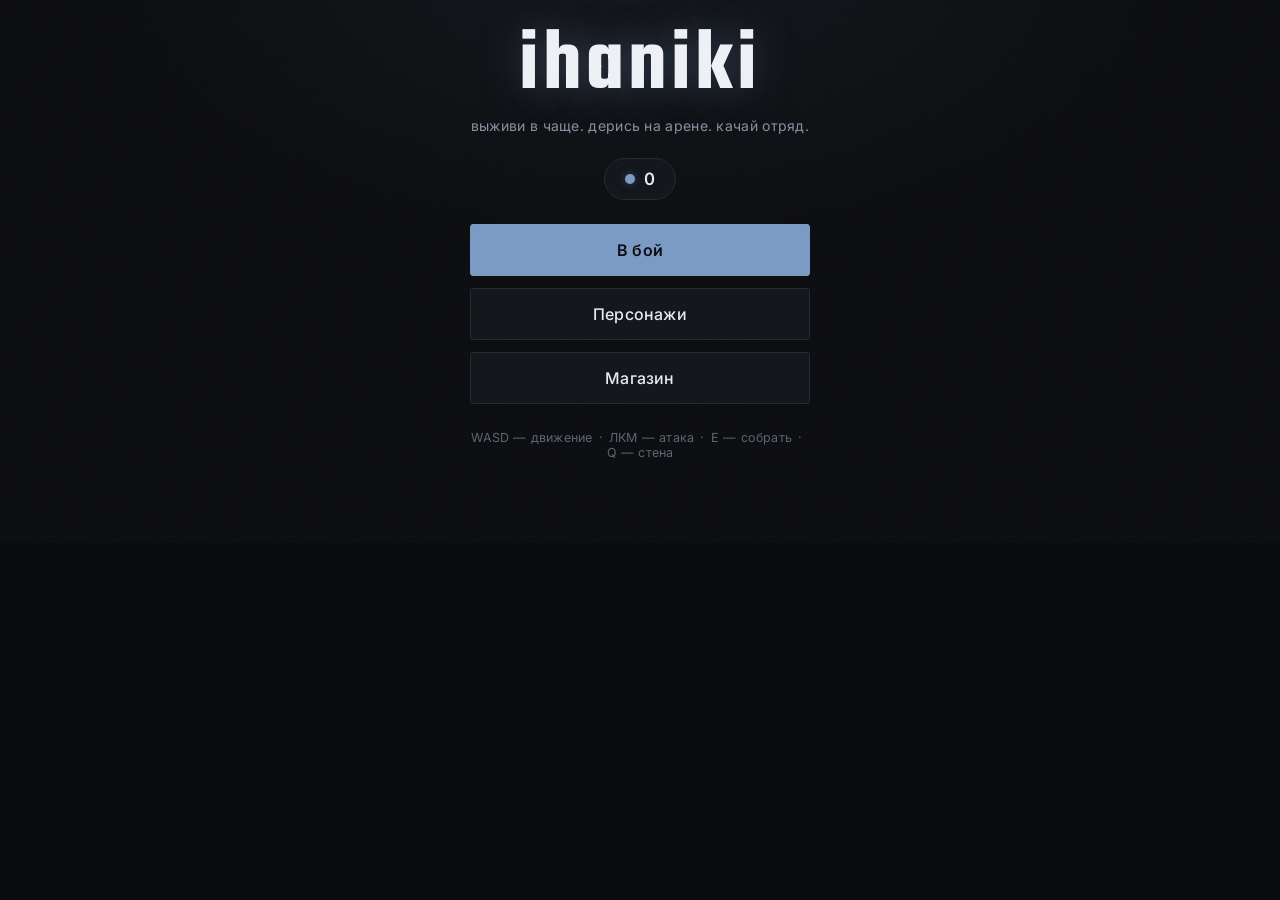
<file: index 2.html>
<!DOCTYPE html>
<html lang="ru">
<head>
<meta charset="UTF-8">
<meta name="viewport" content="width=device-width, initial-scale=1.0, maximum-scale=1, user-scalable=no, viewport-fit=cover">
<title>ihaniki</title>
<link rel="preconnect" href="https://fonts.googleapis.com">
<link rel="preconnect" href="https://fonts.gstatic.com" crossorigin>
<link href="https://fonts.googleapis.com/css2?family=Teko:wght@500;600;700&family=Inter:wght@400;500;600;700&display=swap" rel="stylesheet">
<link rel="stylesheet" href="style.css">
</head>
<body>
<div id="app">

  <!-- ============ MAIN MENU ============ -->
  <section id="screen-menu" class="screen active">
    <div class="noise"></div>
    <div class="menu-wrap">
      <div class="logo-block">
        <h1 class="logo">ihaniki</h1>
        <p class="tagline">выживи в чаще. дерись на арене. качай отряд.</p>
      </div>

      <div class="balance-pill">
        <span class="coin-dot"></span>
        <span id="menu-coins">0</span>
      </div>

      <nav class="menu-nav">
        <button class="btn btn-primary" data-goto="screen-game" id="btn-fight">В бой</button>
        <button class="btn" data-goto="screen-characters">Персонажи</button>
        <button class="btn" data-goto="screen-shop">Магазин</button>
      </nav>

      <p class="hint hint-desktop">WASD — движение&ensp;·&ensp;ЛКМ — атака&ensp;·&ensp;E — собрать&ensp;·&ensp;Q — стена</p>
      <p class="hint hint-touch">Левый джойстик — движение&ensp;·&ensp;правый — прицел и атака&ensp;·&ensp;кнопки внизу — собрать / построить</p>
    </div>
  </section>

  <!-- ============ CHARACTERS ============ -->
  <section id="screen-characters" class="screen">
    <header class="subheader">
      <button class="btn btn-ghost back-btn" data-goto="screen-menu">← Меню</button>
      <h2>Персонажи</h2>
      <div class="balance-pill small"><span class="coin-dot"></span><span id="chars-coins">0</span></div>
    </header>
    <div id="character-grid" class="grid"></div>
  </section>

  <!-- ============ SHOP ============ -->
  <section id="screen-shop" class="screen">
    <header class="subheader">
      <button class="btn btn-ghost back-btn" data-goto="screen-menu">← Меню</button>
      <h2>Магазин</h2>
      <div class="balance-pill small"><span class="coin-dot"></span><span id="shop-coins">0</span></div>
    </header>
    <div class="box-row" id="box-row"></div>

    <div id="reveal-overlay" class="reveal-overlay hidden">
      <div class="reveal-card" id="reveal-card">
        <div class="reveal-glow" id="reveal-glow"></div>
        <div class="reveal-content" id="reveal-content"></div>
      </div>
      <button class="btn btn-primary reveal-close" id="reveal-close">Продолжить</button>
    </div>
  </section>

  <!-- ============ GAME ============ -->
  <section id="screen-game" class="screen">
    <div class="canvas-wrap">
      <canvas id="game-canvas" width="960" height="600"></canvas>

      <div class="hud">
        <div class="hud-top-left">
          <div class="hp-bar-wrap"><div class="hp-bar" id="hp-bar"></div></div>
          <div class="hud-row"><span id="hud-char-name">—</span>&ensp;·&ensp;ур. <span id="hud-level">1</span></div>
        </div>

        <div class="hud-top-right">
          <div class="res-pill">🌲 <span id="hud-wood">0</span></div>
          <div class="res-pill">🪨 <span id="hud-stone">0</span></div>
          <div class="wave-pill">Волна <span id="hud-wave">1</span></div>
        </div>

        <div class="hud-bottom-left">
          <div class="coin-pill">◆ <span id="hud-run-coins">0</span></div>
        </div>

        <button class="btn btn-ghost hud-exit" id="btn-exit-game">Выйти</button>
      </div>

      <div id="wave-banner" class="wave-banner hidden"></div>

      <div class="touch-controls" id="touch-controls">
        <div class="joystick move" id="joy-move">
          <div class="joystick-base">
            <div class="joystick-knob" id="joy-move-knob"></div>
          </div>
        </div>

        <div class="mobile-actions">
          <button class="round-btn" id="btn-collect-touch">E</button>
          <button class="round-btn" id="btn-build-touch">Q</button>
        </div>

        <div class="joystick aim" id="joy-aim">
          <div class="joystick-base">
            <div class="joystick-knob" id="joy-aim-knob"></div>
          </div>
        </div>
      </div>
    </div>

    <div id="rotate-hint" class="rotate-hint hidden">
      <div class="rotate-icon">📱</div>
      <p>Поверни телефон в альбомную ориентацию — так в «ihaniki» удобнее играть</p>
    </div>
  </section>

  <!-- ============ GAME OVER ============ -->
  <section id="screen-gameover" class="screen">
    <div class="gameover-wrap">
      <h2 id="gameover-title">Ты пал в чаще</h2>
      <p class="go-line">Волна: <strong id="go-wave">1</strong></p>
      <p class="go-line">Заработано за вылазку: <strong id="go-coins">0</strong> монет</p>
      <button class="btn btn-primary" id="go-menu-btn">В меню</button>
    </div>
  </section>

</div>
<script src="script.js"></script>
</body>
</html>
</file>
<file: style.css>
/* ===========================================================
   ihaniki — tokens (gray-blue theme)
   bg-deep:   #0a0b0e   panel: #14171c   panel-2: #191d24
   border:    #262b33   accent (variable): --accent, default steel #7b9bc4
   text:      #e7ebf0   text-dim: #8791a0
   rarity     common #9aa0a8 · rare #6fa8ff · epic #c58aff · legendary #ffb84d · mythic #ff4d7a
   danger     #d9534f
   =========================================================== */

:root {
  --accent: #7b9bc4;
  --accent-dim: rgba(123, 155, 196, 0.35);
}

* { box-sizing: border-box; }

html, body {
  margin: 0;
  padding: 0;
  width: 100%;
  height: 100%;
  background: #0a0b0e;
  color: #e7ebf0;
  font-family: 'Inter', system-ui, sans-serif;
  overflow: hidden;
  -webkit-font-smoothing: antialiased;
}

#app {
  position: relative;
  width: 100%;
  height: 100%;
}

button { font-family: inherit; }
input { font-family: inherit; }

/* ---------- screens ---------- */
.screen {
  position: absolute;
  inset: 0;
  display: none;
  flex-direction: column;
  align-items: center;
  overflow-y: auto;
  padding: 28px 16px 70px;
}
.screen.active { display: flex; }

/* ---------- buttons ---------- */
.btn {
  appearance: none;
  border: 1px solid #262b33;
  background: #14171c;
  color: #e7ebf0;
  font-size: 15px;
  font-weight: 500;
  padding: 13px 26px;
  border-radius: 3px;
  cursor: pointer;
  letter-spacing: 0.2px;
  transition: border-color 0.15s ease, background 0.15s ease, transform 0.05s ease;
}
.btn:hover { border-color: #3c4652; background: #191d24; }
.btn:active { transform: scale(0.98); }
.btn:disabled { opacity: 0.35; cursor: not-allowed; }
.btn:disabled:hover { border-color: #262b33; background: #14171c; }

.btn-primary {
  background: var(--accent);
  color: #0c0e11;
  border-color: var(--accent);
  font-weight: 600;
}
.btn-primary:hover { filter: brightness(1.08); }

.btn-ghost {
  background: transparent;
  border-color: transparent;
  color: #8791a0;
  padding: 8px 12px;
}
.btn-ghost:hover { color: #e7ebf0; background: #14171c; }

.btn-small { padding: 8px 14px; font-size: 13px; }

@media (pointer: coarse) {
  .btn { padding: 15px 26px; }
  .btn-small { padding: 12px 14px; font-size: 13.5px; }
  .btn-ghost { padding: 12px 14px; }
}

/* ============ AUTH / LANDING ============ */
#screen-auth {
  justify-content: center;
  position: relative;
  background:
    radial-gradient(ellipse 900px 500px at 50% -10%, rgba(123,155,196,0.08), transparent 60%),
    #0a0b0e;
}
.auth-wrap {
  display: flex;
  flex-direction: column;
  align-items: center;
  gap: 20px;
  z-index: 1;
  width: 100%;
  max-width: 380px;
}
.auth-logo { text-align: center; margin-bottom: 4px; }
.auth-logo .logo { font-size: 60px; }
.auth-logo .tagline { font-size: 13px; }

.auth-card {
  width: 100%;
  background: #14171c;
  border: 1px solid #262b33;
  border-radius: 6px;
  padding: 20px;
  display: flex;
  flex-direction: column;
  gap: 8px;
}
.auth-card h3 {
  font-family: 'Teko', sans-serif;
  font-size: 22px;
  font-weight: 600;
  margin: 0 0 4px;
  color: #edf1f6;
  letter-spacing: 0.5px;
}
.auth-tabs { display: flex; gap: 8px; margin-top: 4px; }
.auth-tabs .btn { flex: 1; }

.auth-divider {
  display: flex;
  align-items: center;
  gap: 10px;
  color: #5c6572;
  font-size: 11.5px;
  letter-spacing: 0.5px;
  text-transform: uppercase;
  width: 100%;
  max-width: 380px;
  margin: 2px 0;
}
.auth-divider::before, .auth-divider::after {
  content: "";
  flex: 1;
  height: 1px;
  background: #262b33;
}

.auth-quick-row {
  width: 100%;
  background: #14171c;
  border: 1px solid #262b33;
  border-radius: 4px;
  padding: 10px 12px;
  display: flex;
  align-items: center;
  gap: 10px;
}
.auth-quick-row .user-row-info { flex: 1; min-width: 0; }
.auth-guest-actions { display: flex; gap: 8px; width: 100%; }
.auth-guest-actions .btn { flex: 1; }

.auth-profiles-list { width: 100%; display: flex; flex-direction: column; gap: 8px; max-height: 160px; overflow-y: auto; }

/* ============ MENU ============ */
#screen-menu {
  justify-content: center;
  position: relative;
  background:
    radial-gradient(ellipse 900px 500px at 50% -10%, rgba(123,155,196,0.07), transparent 60%),
    #0a0b0e;
}

.noise {
  position: absolute;
  inset: 0;
  pointer-events: none;
  opacity: 0.04;
  background-image: url("data:image/svg+xml;utf8,<svg xmlns='http://www.w3.org/2000/svg' width='120' height='120'><filter id='n'><feTurbulence type='fractalNoise' baseFrequency='0.9' numOctaves='2' stitchTiles='stitch'/></filter><rect width='100%25' height='100%25' filter='url(%23n)'/></svg>");
}

.menu-glow {
  position: absolute;
  inset: 0;
  pointer-events: none;
  overflow: hidden;
}
.menu-glow::before {
  content: "";
  position: absolute;
  top: -20%; left: 50%;
  width: 700px; height: 700px;
  margin-left: -350px;
  background: radial-gradient(circle, var(--accent-dim), transparent 65%);
  opacity: 0.5;
  animation: drift 12s ease-in-out infinite;
}
@keyframes drift {
  0%, 100% { transform: translate(0, 0) scale(1); }
  50% { transform: translate(30px, 20px) scale(1.08); }
}

.menu-wrap {
  display: flex;
  flex-direction: column;
  align-items: center;
  gap: 24px;
  z-index: 1;
  width: 100%;
  max-width: 340px;
}

.profile-chip {
  display: flex;
  align-items: center;
  gap: 9px;
  background: #14171c;
  border: 1px solid #262b33;
  border-radius: 999px;
  padding: 6px 14px 6px 6px;
  cursor: pointer;
  color: #e7ebf0;
  align-self: center;
}
.profile-chip:hover { border-color: #3c4652; }
.profile-chip-avatar {
  width: 28px; height: 28px;
  border-radius: 50%;
  display: flex; align-items: center; justify-content: center;
  font-size: 15px;
  flex: none;
}
.profile-chip-name { font-size: 13px; font-weight: 600; max-width: 140px; overflow: hidden; text-overflow: ellipsis; white-space: nowrap; }

.logo-block { text-align: center; }

.logo {
  font-family: 'Teko', 'Inter', sans-serif;
  font-weight: 600;
  font-size: 88px;
  line-height: 0.9;
  letter-spacing: 4px;
  margin: 0;
  color: #edf1f6;
  text-shadow: 0 0 40px var(--accent-dim);
}

.tagline {
  margin: 10px 0 0;
  color: #8791a0;
  font-size: 14px;
  letter-spacing: 0.3px;
}

.balance-pill {
  display: flex;
  align-items: center;
  gap: 9px;
  background: #14171c;
  border: 1px solid #262b33;
  padding: 10px 20px;
  border-radius: 999px;
  font-size: 17px;
  font-weight: 600;
  font-variant-numeric: tabular-nums;
  align-self: center;
  transition: transform 0.15s ease;
}
.balance-pill.small { font-size: 14px; padding: 7px 14px; }

.coin-dot {
  width: 10px; height: 10px;
  border-radius: 50%;
  background: var(--accent);
  box-shadow: 0 0 8px var(--accent-dim);
  flex: none;
}

@keyframes coin-pop {
  0% { transform: scale(1); }
  35% { transform: scale(1.18); }
  100% { transform: scale(1); }
}
.coin-pop-anim { animation: coin-pop 0.35s cubic-bezier(.2,.9,.3,1.2); }

.menu-nav {
  display: flex;
  flex-direction: column;
  gap: 12px;
  width: 100%;
}
.menu-nav .btn { width: 100%; text-align: center; font-size: 16px; padding: 15px 26px; }

.hint {
  color: #5c6572;
  font-size: 12.5px;
  letter-spacing: 0.2px;
  margin-top: 2px;
  text-align: center;
}
.hint-touch { display: none; }
@media (pointer: coarse) {
  .hint-desktop { display: none; }
  .hint-touch { display: block; }
}

/* ============ SUBHEADER ============ */
.subheader {
  width: 100%;
  max-width: 920px;
  display: flex;
  align-items: center;
  gap: 14px;
  margin-bottom: 22px;
}
.subheader h2 {
  font-family: 'Teko', sans-serif;
  font-weight: 600;
  font-size: 32px;
  letter-spacing: 1px;
  margin: 0;
  flex: 1;
  color: #edf1f6;
}

.lb-note {
  width: 100%;
  max-width: 920px;
  color: #8791a0;
  font-size: 12.5px;
  margin: -10px 0 18px;
}

/* ============ PROFILE ============ */
.profile-card {
  width: 100%;
  max-width: 420px;
  background: #14171c;
  border: 1px solid #262b33;
  border-radius: 6px;
  padding: 22px;
  display: flex;
  flex-direction: column;
  align-items: center;
  gap: 8px;
  margin-bottom: 26px;
}

.profile-avatar-preview {
  width: 74px; height: 74px;
  border-radius: 50%;
  display: flex; align-items: center; justify-content: center;
  font-size: 34px;
  margin-bottom: 6px;
  box-shadow: 0 0 22px rgba(0,0,0,0.4);
}

.nickname-input {
  width: 100%;
  background: #0e0f12;
  border: 1px solid #262b33;
  color: #e7ebf0;
  font-size: 15px;
  padding: 11px 14px;
  border-radius: 4px;
  text-align: center;
  margin-bottom: 4px;
}
.nickname-input:focus { outline: none; border-color: var(--accent); }

.swatch-label {
  align-self: flex-start;
  font-size: 12px;
  color: #8791a0;
  margin-top: 10px;
}

.swatch-row {
  display: flex;
  flex-wrap: wrap;
  gap: 9px;
  justify-content: center;
}

.swatch {
  width: 34px; height: 34px;
  border-radius: 50%;
  border: 2px solid transparent;
  cursor: pointer;
  display: flex; align-items: center; justify-content: center;
  font-size: 16px;
  background: #22262d;
}
.swatch.selected { border-color: #fff; }

.icon-row .swatch { background: #22262d; color: #e7ebf0; }

.profile-card .btn-primary { width: 100%; margin-top: 16px; }
.save-note {
  font-size: 12px;
  color: var(--accent);
  min-height: 14px;
  margin: 2px 0 0;
}

.hidden { display: none; }

.cloud-block {
  width: 100%;
  max-width: 420px;
  margin-bottom: 28px;
}
.cloud-block h3 {
  font-family: 'Teko', sans-serif;
  font-size: 22px;
  font-weight: 600;
  margin: 0 0 4px;
  color: #edf1f6;
  letter-spacing: 0.5px;
}
.cloud-actions { display: flex; gap: 8px; margin-top: 6px; }
.cloud-actions .btn { flex: 1; }
.cloud-error {
  font-size: 12px;
  color: #ff8f6b;
  min-height: 14px;
  margin: 8px 0 0;
}

.users-block {
  width: 100%;
  max-width: 420px;
}
.users-block h3 {
  font-family: 'Teko', sans-serif;
  font-size: 22px;
  font-weight: 600;
  margin: 0 0 4px;
  color: #edf1f6;
  letter-spacing: 0.5px;
}

.users-list {
  display: flex;
  flex-direction: column;
  gap: 8px;
  margin-bottom: 14px;
}

.user-row {
  display: flex;
  align-items: center;
  gap: 10px;
  background: #14171c;
  border: 1px solid #262b33;
  border-radius: 4px;
  padding: 10px 12px;
}
.user-row.active { border-color: var(--accent); }
.user-row-avatar {
  width: 34px; height: 34px;
  border-radius: 50%;
  display: flex; align-items: center; justify-content: center;
  font-size: 16px;
  flex: none;
}
.user-row-info { flex: 1; min-width: 0; }
.user-row-name { font-size: 14px; font-weight: 600; white-space: nowrap; overflow: hidden; text-overflow: ellipsis; }
.user-row-sub { font-size: 11.5px; color: #8791a0; }
.user-row .btn-small { flex: none; }
#new-user-btn { width: 100%; }

/* ============ NICKNAME MODAL ============ */
.modal-overlay {
  position: fixed;
  inset: 0;
  background: rgba(6,7,9,0.82);
  display: flex;
  align-items: center;
  justify-content: center;
  z-index: 80;
}
.modal-overlay.hidden { display: none; }
.modal-card {
  width: 100%;
  max-width: 320px;
  margin: 0 16px;
  background: #14171c;
  border: 1px solid #262b33;
  border-radius: 6px;
  padding: 20px;
  display: flex;
  flex-direction: column;
  gap: 10px;
  animation: reveal-pop 0.35s cubic-bezier(.2,.9,.3,1.2);
}
.modal-card h3 { margin: 0 0 4px; font-family: 'Teko', sans-serif; font-size: 22px; color: #edf1f6; }
.modal-actions { display: flex; gap: 8px; margin-top: 6px; }
.modal-actions .btn { flex: 1; }

/* ============ CHARACTERS GRID ============ */
.grid {
  width: 100%;
  max-width: 920px;
  display: grid;
  grid-template-columns: repeat(auto-fill, minmax(210px, 1fr));
  gap: 16px;
}

.char-card {
  background: #14171c;
  border: 1px solid #262b33;
  border-radius: 4px;
  padding: 18px;
  position: relative;
  overflow: hidden;
  display: flex;
  flex-direction: column;
  gap: 10px;
}
.char-card::before {
  content: "";
  position: absolute;
  top: 0; left: 0; right: 0;
  height: 3px;
  background: var(--rc, #9aa0a8);
}
.char-card.locked { opacity: 0.55; }
.char-card.selected { border-color: var(--rc, var(--accent)); box-shadow: 0 0 0 1px var(--rc, var(--accent)) inset; }

.char-card.legendary { box-shadow: 0 0 18px rgba(255,184,77,0.18); }
.char-card.legendary::before { box-shadow: 0 0 10px #ffb84d; }
.char-card.mythic { box-shadow: 0 0 22px rgba(255,77,122,0.22); }
.char-card.mythic::before {
  background: linear-gradient(90deg, #ff4d7a, #c58aff, #6fa8ff, #ff4d7a);
  background-size: 300% 100%;
  animation: shimmer 3s linear infinite;
}
@keyframes shimmer {
  0% { background-position: 0% 0; }
  100% { background-position: 300% 0; }
}

.char-top { display: flex; align-items: center; gap: 12px; }

.char-avatar {
  width: 46px; height: 46px;
  border-radius: 50%;
  flex: none;
  background: var(--rc, #444);
}

.char-name-block { min-width: 0; }
.char-name { font-weight: 600; font-size: 16px; white-space: nowrap; overflow: hidden; text-overflow: ellipsis; }
.char-rarity { font-size: 11.5px; color: var(--rc, #9aa0a8); letter-spacing: 0.3px; }

.char-stats {
  display: grid;
  grid-template-columns: 1fr 1fr;
  gap: 5px 10px;
  font-size: 12.5px;
  color: #9aa4b0;
}
.char-stats b { color: #e7ebf0; font-weight: 600; }

.char-level-row {
  display: flex;
  align-items: center;
  justify-content: space-between;
  font-size: 12.5px;
  color: #8791a0;
  margin-top: 2px;
}

.char-actions { display: flex; gap: 8px; margin-top: 4px; }
.char-actions .btn { flex: 1; }

.locked-note {
  font-size: 12.5px;
  color: #6a7280;
  padding: 6px 0 2px;
}

/* ============ SHOP ============ */
.shop-section-title {
  width: 100%;
  max-width: 760px;
  font-family: 'Teko', sans-serif;
  font-size: 20px;
  letter-spacing: 0.5px;
  color: #edf1f6;
  margin: 22px 0 12px;
}
.shop-section-title:first-of-type { margin-top: 0; }

.box-row {
  width: 100%;
  max-width: 760px;
  display: grid;
  grid-template-columns: 1fr 1fr;
  gap: 18px;
}
@media (max-width: 480px) {
  .box-row { grid-template-columns: 1fr; }
}

.box-card {
  background: #14171c;
  border: 1px solid #262b33;
  border-radius: 4px;
  padding: 26px 20px;
  display: flex;
  flex-direction: column;
  align-items: center;
  gap: 14px;
  text-align: center;
}
.box-card.mythic-box { border-color: rgba(255,77,122,0.4); box-shadow: 0 0 20px rgba(255,77,122,0.12); }

.box-icon {
  width: 64px; height: 64px;
  border-radius: 6px;
  background: linear-gradient(160deg, #21252c, #15171b);
  border: 1px solid #2f3540;
  display: flex; align-items: center; justify-content: center;
  font-size: 28px;
}

.box-name { font-weight: 600; font-size: 17px; }
.box-odds { font-size: 12px; color: #8791a0; line-height: 1.7; }
.box-odds span { color: #cfd3da; }

.potion-row {
  width: 100%;
  max-width: 760px;
}
.potion-card {
  background: #14171c;
  border: 1px solid #262b33;
  border-radius: 4px;
  padding: 18px 20px;
  display: flex;
  align-items: center;
  gap: 16px;
}
.potion-icon {
  width: 50px; height: 50px;
  border-radius: 6px;
  background: linear-gradient(160deg, #1c2e28, #131a17);
  border: 1px solid #2c463c;
  display: flex; align-items: center; justify-content: center;
  font-size: 24px;
  flex: none;
}
.potion-info { flex: 1; min-width: 0; }
.potion-name { font-weight: 600; font-size: 15px; }
.potion-sub { font-size: 12px; color: #8791a0; margin-top: 2px; }
.potion-owned { font-size: 12px; color: #6be0b0; margin-top: 2px; }

/* reveal overlay */
.reveal-overlay {
  position: fixed;
  inset: 0;
  background: rgba(6,7,9,0.86);
  display: flex;
  flex-direction: column;
  align-items: center;
  justify-content: center;
  gap: 26px;
  z-index: 50;
  overflow: hidden;
}
.reveal-overlay.hidden { display: none; }

.reveal-card {
  position: relative;
  width: 220px;
  height: 280px;
  background: #14171c;
  border: 1px solid #2b3038;
  border-radius: 8px;
  display: flex;
  align-items: center;
  justify-content: center;
  animation: reveal-pop 0.5s cubic-bezier(.2,.9,.3,1.2);
}
.reveal-glow {
  position: absolute;
  inset: -30%;
  background: radial-gradient(circle, var(--rc, var(--accent)) 0%, transparent 65%);
  opacity: 0.35;
  filter: blur(10px);
  animation: reveal-pulse 1.6s ease-in-out infinite;
}
.reveal-content {
  position: relative;
  z-index: 1;
  display: flex;
  flex-direction: column;
  align-items: center;
  gap: 10px;
  padding: 20px;
}
.reveal-avatar {
  width: 74px; height: 74px;
  border-radius: 50%;
  background: var(--rc, #888);
}
.reveal-name { font-weight: 700; font-size: 19px; }
.reveal-rarity { font-size: 12.5px; color: var(--rc, #9aa0a8); letter-spacing: 0.4px; }
.reveal-sub { font-size: 13px; color: #a3aab5; margin-top: 4px; }

@keyframes reveal-pop {
  0% { transform: scale(0.6) rotate(-4deg); opacity: 0; }
  60% { transform: scale(1.05) rotate(1deg); opacity: 1; }
  100% { transform: scale(1) rotate(0); }
}
@keyframes reveal-pulse {
  0%, 100% { opacity: 0.25; }
  50% { opacity: 0.45; }
}

.confetti-piece {
  position: absolute;
  top: -10%;
  width: 8px; height: 14px;
  opacity: 0.9;
  animation: confetti-fall linear forwards;
}
@keyframes confetti-fall {
  0% { transform: translateY(0) rotate(0deg); opacity: 1; }
  100% { transform: translateY(115vh) rotate(540deg); opacity: 0; }
}

/* ============ LEADERBOARD ============ */
.leaderboard-list {
  width: 100%;
  max-width: 640px;
  display: flex;
  flex-direction: column;
  gap: 8px;
}
.lb-row {
  display: flex;
  align-items: center;
  gap: 12px;
  background: #14171c;
  border: 1px solid #262b33;
  border-radius: 4px;
  padding: 12px 14px;
}
.lb-row.you { border-color: var(--accent); }
.lb-rank {
  width: 24px;
  text-align: center;
  font-family: 'Teko', sans-serif;
  font-size: 20px;
  color: #8791a0;
  flex: none;
}
.lb-avatar {
  width: 36px; height: 36px;
  border-radius: 50%;
  display: flex; align-items: center; justify-content: center;
  font-size: 17px;
  flex: none;
}
.lb-name { flex: 1; min-width: 0; font-weight: 600; font-size: 14px; white-space: nowrap; overflow: hidden; text-overflow: ellipsis; }
.lb-you-tag { font-size: 10.5px; color: var(--accent); margin-left: 6px; font-weight: 600; }
.lb-stats { text-align: right; font-size: 12px; color: #a3aab5; line-height: 1.5; }
.lb-stats b { color: #e7ebf0; }

/* ============ GAME ============ */
#screen-game {
  padding: 0;
  justify-content: center;
  align-items: center;
  background: #050506;
  overflow: hidden;
  touch-action: none;
}

.canvas-wrap {
  position: relative;
  width: 960px;
  height: 600px;
  max-width: 100vw;
  max-height: 100vh;
  touch-action: none;
}

#game-canvas {
  width: 100%;
  height: 100%;
  display: block;
  background: #101013;
  cursor: crosshair;
  touch-action: none;
}

/* ---------- touch controls ---------- */
.touch-controls {
  position: absolute;
  inset: 0;
  pointer-events: none;
  display: none;
}
@media (pointer: coarse) {
  .touch-controls { display: block; }
}

.joystick {
  position: absolute;
  width: 116px;
  height: 116px;
  left: 18px;
  bottom: 22px;
  pointer-events: auto;
  touch-action: none;
}

.joystick-base {
  position: relative;
  width: 100%;
  height: 100%;
  border-radius: 50%;
  background: rgba(20, 22, 26, 0.55);
  border: 1px solid rgba(255, 255, 255, 0.14);
}

.joystick-knob {
  position: absolute;
  top: 50%; left: 50%;
  width: 48px; height: 48px;
  margin: -24px 0 0 -24px;
  border-radius: 50%;
  background: var(--accent);
  opacity: 0.9;
  box-shadow: 0 0 12px var(--accent-dim);
}

.mobile-side-actions {
  position: absolute;
  left: 22px;
  bottom: 158px;
  display: flex;
  flex-direction: column;
  gap: 10px;
  pointer-events: auto;
}

.round-btn {
  width: 50px; height: 50px;
  border-radius: 50%;
  background: rgba(20, 22, 26, 0.65);
  border: 1px solid rgba(255, 255, 255, 0.16);
  color: #e7ebf0;
  font-size: 19px;
  display: flex;
  align-items: center;
  justify-content: center;
  touch-action: none;
  user-select: none;
  -webkit-user-select: none;
}
.round-btn:active { background: rgba(123, 155, 196, 0.3); }

.attack-btn {
  position: absolute;
  right: 24px;
  bottom: 30px;
  width: 88px; height: 88px;
  border-radius: 50%;
  background: rgba(217, 83, 79, 0.28);
  border: 2px solid rgba(217, 83, 79, 0.65);
  color: #ffe3e0;
  font-size: 32px;
  pointer-events: auto;
  touch-action: none;
  user-select: none;
  -webkit-user-select: none;
}
.attack-btn:active { background: rgba(217, 83, 79, 0.5); }

/* ---------- HUD ---------- */
.hud {
  position: absolute;
  inset: 0;
  pointer-events: none;
  padding: 14px;
  font-size: 13px;
}

.hud-top-left {
  position: absolute;
  top: 14px; left: 14px;
  display: flex;
  flex-direction: column;
  gap: 5px;
}
.hp-bar-wrap {
  width: 190px; height: 12px;
  background: rgba(20,22,26,0.85);
  border: 1px solid #2b3038;
  border-radius: 3px;
  overflow: hidden;
}
.hp-bar {
  height: 100%;
  width: 100%;
  background: linear-gradient(90deg, #c9463f, #e8746a);
  transition: width 0.15s ease;
}
.hud-row {
  background: rgba(16,17,20,0.7);
  padding: 3px 8px;
  border-radius: 3px;
  align-self: flex-start;
  color: #cdd1d8;
  font-size: 12px;
}

.hud-top-right {
  position: absolute;
  top: 14px; right: 14px;
  display: flex;
  gap: 8px;
}
.res-pill, .wave-pill, .coin-pill, .potion-pill {
  background: rgba(16,17,20,0.8);
  border: 1px solid #262b33;
  padding: 5px 10px;
  border-radius: 999px;
  font-variant-numeric: tabular-nums;
  font-weight: 600;
  font-size: 12.5px;
}
.potion-pill { color: #6be0b0; cursor: pointer; pointer-events: auto; }

.hud-bottom-left {
  position: absolute;
  bottom: 14px; left: 14px;
}
.coin-pill { color: var(--accent); }

.hud-exit {
  position: absolute;
  bottom: 12px; right: 12px;
  pointer-events: auto;
  background: rgba(16,17,20,0.8);
}

.hud-potion-btn {
  position: absolute;
  right: 24px;
  bottom: 128px;
  pointer-events: auto;
}

.wave-banner {
  position: absolute;
  top: 38%;
  left: 50%;
  transform: translate(-50%, -50%);
  font-family: 'Teko', sans-serif;
  font-size: 40px;
  letter-spacing: 1px;
  color: #edf1f6;
  text-shadow: 0 0 24px rgba(0,0,0,0.8);
  animation: banner-in 1.8s ease forwards;
  pointer-events: none;
  text-align: center;
  white-space: nowrap;
}
.wave-banner.boss { color: #ffb84d; font-size: 46px; }
.wave-banner.record { color: var(--accent); }
.wave-banner.hidden { display: none; }
@keyframes banner-in {
  0% { opacity: 0; transform: translate(-50%, -40%); }
  15% { opacity: 1; transform: translate(-50%, -50%); }
  80% { opacity: 1; }
  100% { opacity: 0; }
}

/* ============ GAME OVER ============ */
#screen-gameover { justify-content: center; }
.gameover-wrap {
  text-align: center;
  display: flex;
  flex-direction: column;
  align-items: center;
  gap: 10px;
}
.gameover-wrap h2 {
  font-family: 'Teko', sans-serif;
  font-size: 48px;
  font-weight: 600;
  letter-spacing: 1px;
  margin: 0 0 6px;
  color: #edf1f6;
}
.go-line { margin: 0; color: #a3aab5; font-size: 15px; }
.go-line strong { color: #e7ebf0; }
#go-record-line { color: var(--accent); font-weight: 600; min-height: 18px; }
#go-menu-btn { margin-top: 20px; }

/* ============ footer ============ */
.app-footer {
  position: fixed;
  bottom: 6px;
  left: 0; right: 0;
  text-align: center;
  font-size: 10.5px;
  letter-spacing: 0.5px;
  color: #3b3f47;
  pointer-events: none;
  z-index: 5;
}
#screen-game .app-footer, #screen-game ~ .app-footer {}
</file>
